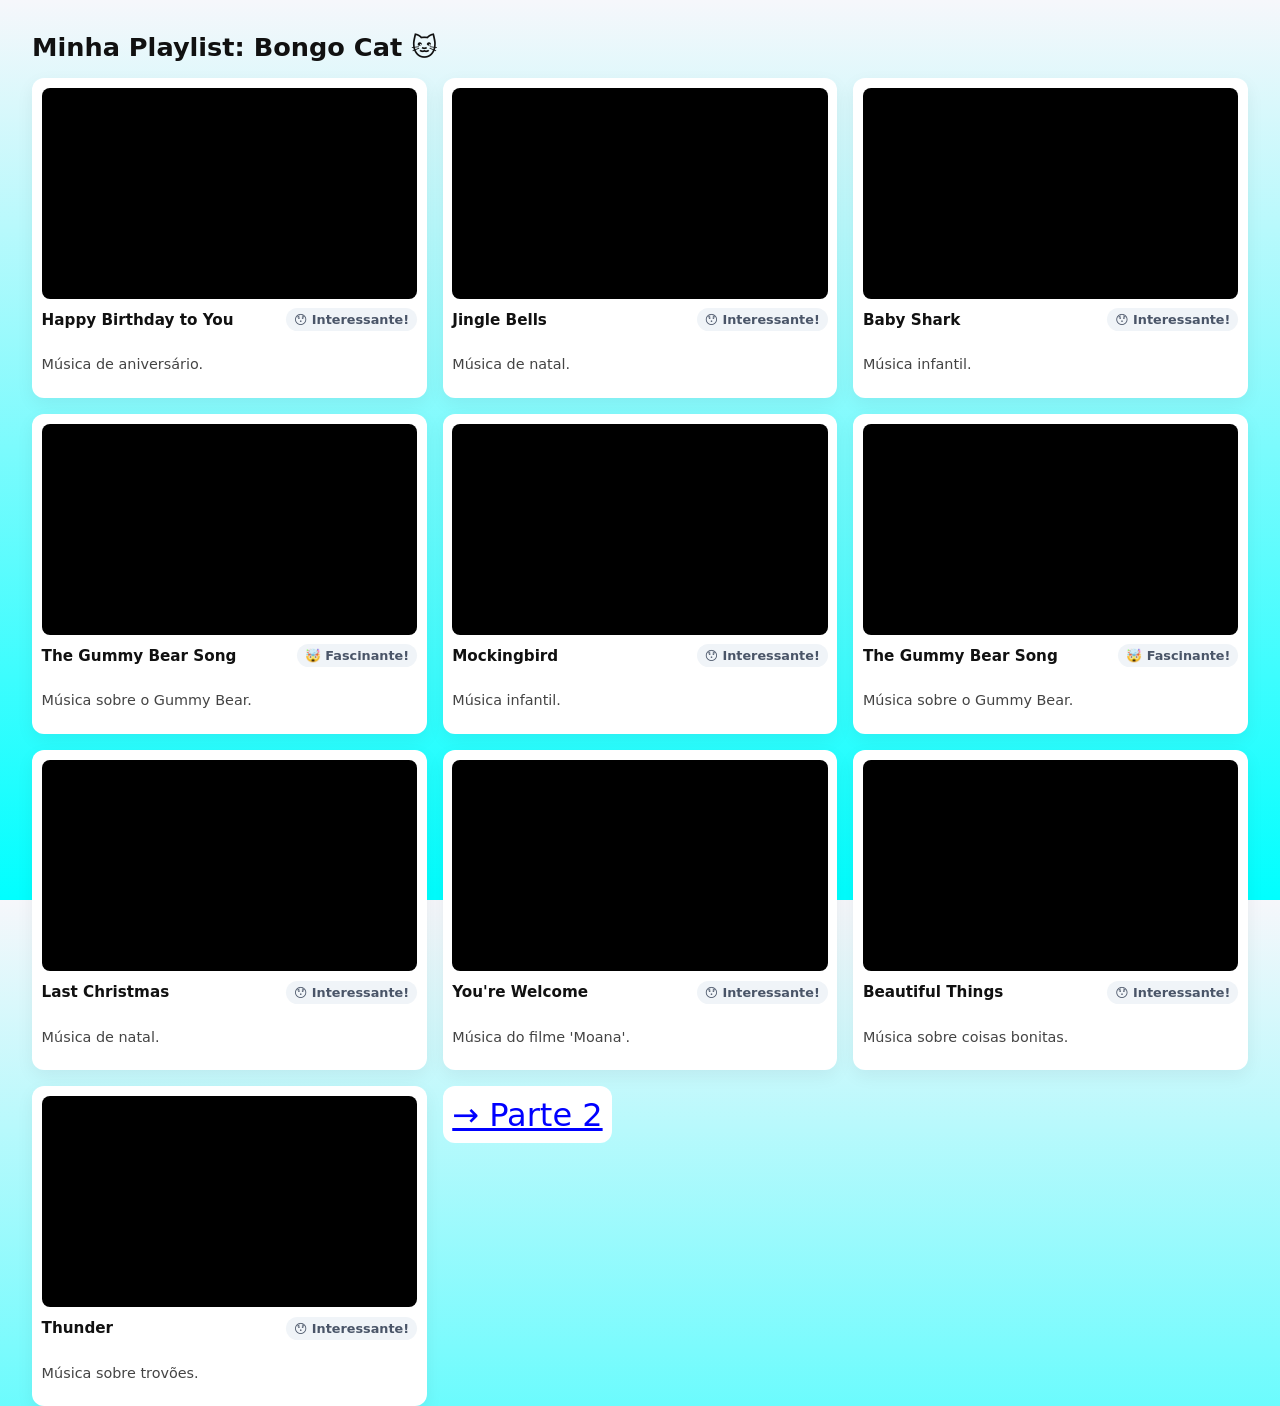
<file: index.html>
<!doctype html>
<html lang="pt-BR">
<head>
  <meta charset="utf-8" />
  <meta name="viewport" content="width=device-width,initial-scale=1" />
  <title>Galeria Bongo Cat</title>
  <link rel="stylesheet" href="style.css">
</head>
<body>
  <h1>Minha Playlist: Bongo Cat 🐱</h1>
  
  <section class="grid">
    
    <article class="card">
      <div class="video-wrap">
        <iframe width="560" height="315" src="https://www.youtube.com/embed/3_QLj6S7cdQ?si=K81g_EBjSkPAsXys" title="YouTube video player" frameborder="0" allow="accelerometer; autoplay; clipboard-write; encrypted-media; gyroscope; picture-in-picture; web-share" referrerpolicy="strict-origin-when-cross-origin" allowfullscreen></iframe>
      </div>
      <div class="meta">
        <div class="title">Happy Birthday to You</div>
        <div class="badge">😯 Interessante!</div>
      </div>
      <p class="desc">Música de aniversário.</p>
    </article>

    <article class="card">
      <div class="video-wrap">
        <iframe width="560" height="315" src="https://www.youtube.com/embed/n_8uCh1qLhU?si=LP78hvqcoKwa7xGi" title="YouTube video player" frameborder="0" allow="accelerometer; autoplay; clipboard-write; encrypted-media; gyroscope; picture-in-picture; web-share" referrerpolicy="strict-origin-when-cross-origin" allowfullscreen></iframe>
      </div>
      <div class="meta">
        <div class="title">Jingle Bells</div>
        <div class="badge">😯 Interessante!</div>
      </div>
      <p class="desc">Música de natal.</p>
    </article>

    <article class="card">
      <div class="video-wrap">
        <iframe width="560" height="315" src="https://www.youtube.com/embed/UlDzZUt_B5U?si=W259hWoe2wSOgaqy" title="YouTube video player" frameborder="0" allow="accelerometer; autoplay; clipboard-write; encrypted-media; gyroscope; picture-in-picture; web-share" referrerpolicy="strict-origin-when-cross-origin" allowfullscreen></iframe>
      </div>
      <div class="meta">
        <div class="title">Baby Shark</div>
        <div class="badge">😯 Interessante!</div>
      </div>
      <p class="desc">Música infantil.</p>
    </article>

    <article class="card">
      <div class="video-wrap">
        <iframe width="560" height="315" src="https://www.youtube.com/embed/E8snElUSSUI?si=1b9UqNxp0d5uls29" title="YouTube video player" frameborder="0" allow="accelerometer; autoplay; clipboard-write; encrypted-media; gyroscope; picture-in-picture; web-share" referrerpolicy="strict-origin-when-cross-origin" allowfullscreen></iframe>
      </div>
      <div class="meta">
        <div class="title">The Gummy Bear Song</div>
        <div class="badge">🤯 Fascinante!</div>
      </div>
      <p class="desc">Música sobre o Gummy Bear.</p>
    </article>

    <article class="card">
      <div class="video-wrap">
        <iframe width="560" height="315" src="https://www.youtube.com/embed/xH4zXiD2v08?si=xF-tiI33w1U-HP49" title="YouTube video player" frameborder="0" allow="accelerometer; autoplay; clipboard-write; encrypted-media; gyroscope; picture-in-picture; web-share" referrerpolicy="strict-origin-when-cross-origin" allowfullscreen></iframe>
      </div>
      <div class="meta">
        <div class="title">Mockingbird</div>
        <div class="badge">😯 Interessante!</div>
      </div>
      <p class="desc">Música infantil.</p>
    </article>

    <article class="card">
      <div class="video-wrap">
        <iframe width="560" height="315" src="https://www.youtube.com/embed/aTo-9Do9Q1M?si=Mf40vL-Yezetg3aP" title="YouTube video player" frameborder="0" allow="accelerometer; autoplay; clipboard-write; encrypted-media; gyroscope; picture-in-picture; web-share" referrerpolicy="strict-origin-when-cross-origin" allowfullscreen></iframe>
      </div>
      <div class="meta">
        <div class="title">The Gummy Bear Song</div>
        <div class="badge">🤯 Fascinante!</div>
      </div>
      <p class="desc">Música sobre o Gummy Bear.</p>
    </article>

    <article class="card">
      <div class="video-wrap">
        <iframe width="560" height="315" src="https://www.youtube.com/embed/3AlQeNPmsM0?si=LqGZm-sbjfyNsNKW" title="YouTube video player" frameborder="0" allow="accelerometer; autoplay; clipboard-write; encrypted-media; gyroscope; picture-in-picture; web-share" referrerpolicy="strict-origin-when-cross-origin" allowfullscreen></iframe>
      </div>
      <div class="meta">
        <div class="title">Last Christmas</div>
        <div class="badge">😯 Interessante!</div>
      </div>
      <p class="desc">Música de natal.</p>
    </article>

    <article class="card">
      <div class="video-wrap">
        <iframe width="560" height="315" src="https://www.youtube.com/embed/YmulJY20DjU?si=ONEAv15iyRdfqB-3" title="YouTube video player" frameborder="0" allow="accelerometer; autoplay; clipboard-write; encrypted-media; gyroscope; picture-in-picture; web-share" referrerpolicy="strict-origin-when-cross-origin" allowfullscreen></iframe>
      </div>
      <div class="meta">
        <div class="title">You're Welcome</div>
        <div class="badge">😯 Interessante!</div>
      </div>
      <p class="desc">Música do filme 'Moana'.</p>
    </article>

    <article class="card">
      <div class="video-wrap">
        <iframe width="560" height="315" src="https://www.youtube.com/embed/UcL6EVixLjY?si=rM6vFLLc4798yRYG" title="YouTube video player" frameborder="0" allow="accelerometer; autoplay; clipboard-write; encrypted-media; gyroscope; picture-in-picture; web-share" referrerpolicy="strict-origin-when-cross-origin" allowfullscreen></iframe>
      </div>
      <div class="meta">
        <div class="title">Beautiful Things</div>
        <div class="badge">😯 Interessante!</div>
      </div>
      <p class="desc">Música sobre coisas bonitas.</p>
    </article>

    <article class="card">
      <div class="video-wrap">
        <iframe width="560" height="315" src="https://www.youtube.com/embed/US7J7LV8Bgs?si=Z40z0yRLvzyjU8Ci" title="YouTube video player" frameborder="0" allow="accelerometer; autoplay; clipboard-write; encrypted-media; gyroscope; picture-in-picture; web-share" referrerpolicy="strict-origin-when-cross-origin" allowfullscreen></iframe>
      </div>
      <div class="meta">
        <div class="title">Thunder</div>
        <div class="badge">😯 Interessante!</div>
      </div>
      <p class="desc">Música sobre trovões.</p>
    </article>
    <a href="galeria2.html">
      <div class="link">
        → Parte 2
      </div>
    </a>

  </section>
</body>
</html>
</file>
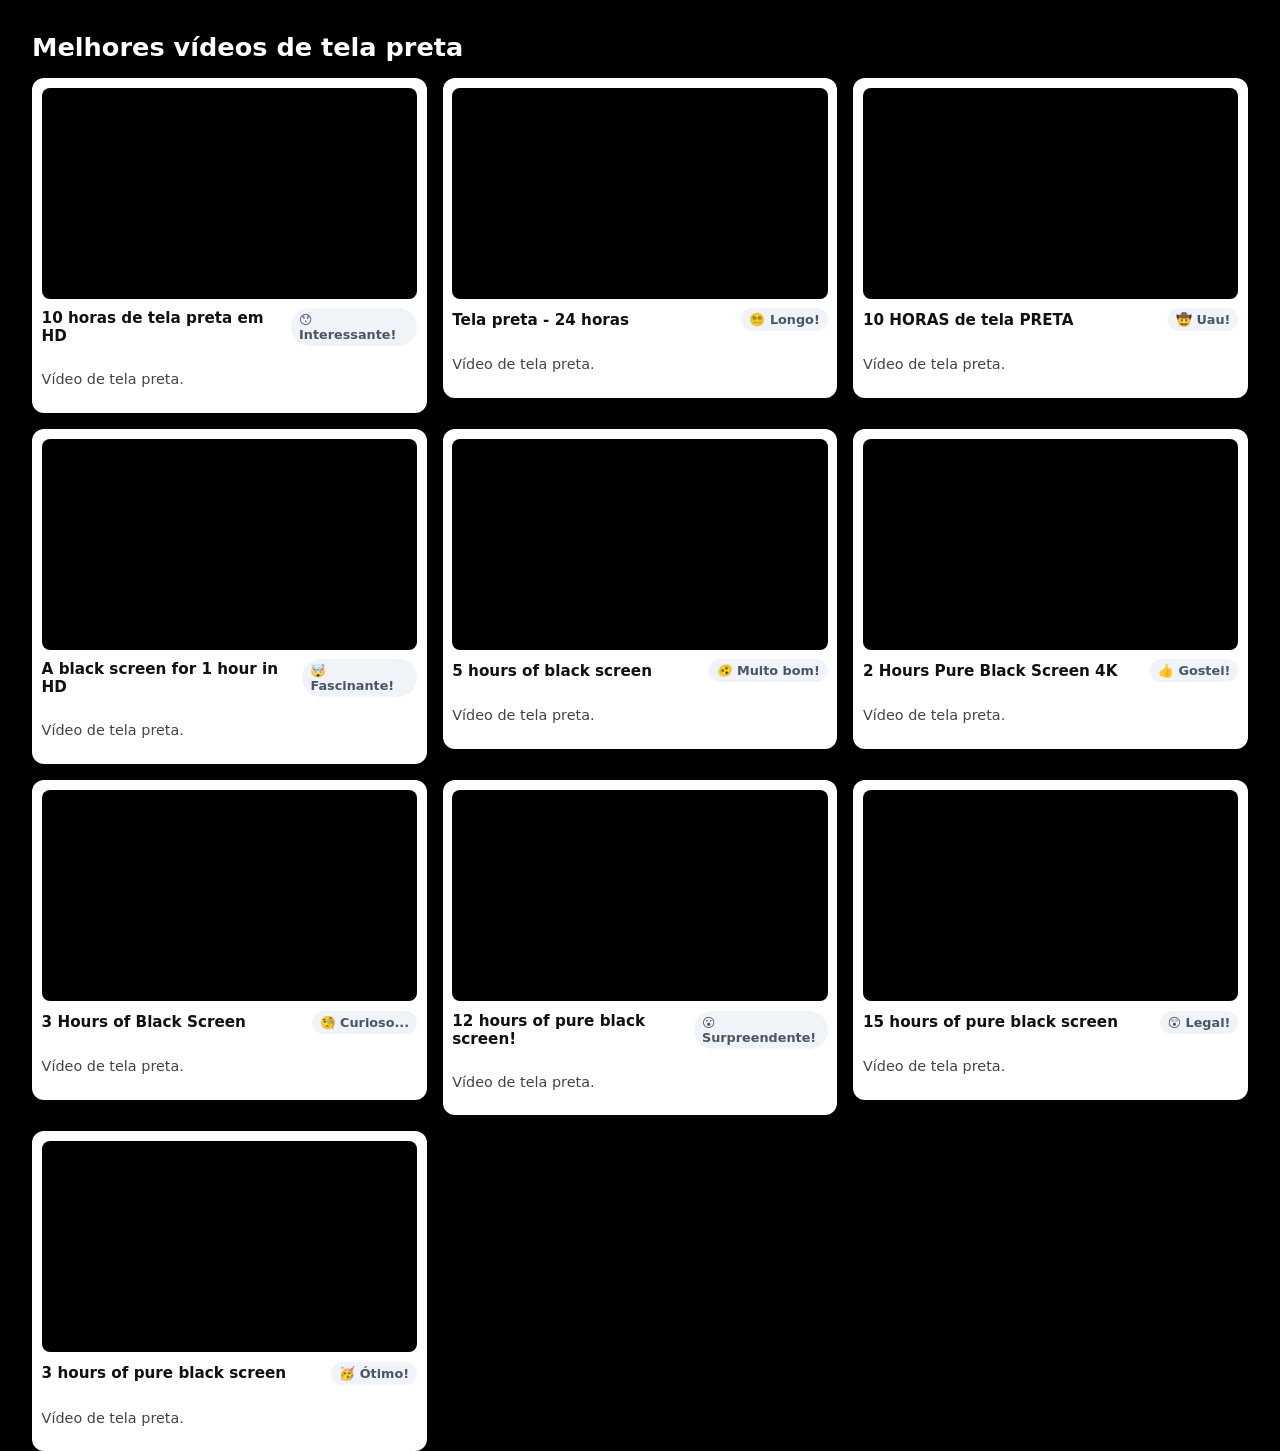
<file: galeria2.html>
<!doctype html>
<html lang="pt-BR">
<head>
  <meta charset="utf-8" />
  <meta name="viewport" content="width=device-width,initial-scale=1" />
  <title>Galeria Telas Pretas</title>
  <link rel="stylesheet" href="galeria2.css">
</head>
<body>
  <h1>Melhores vídeos de tela preta</h1>
  
  <section class="grid">
    
    <article class="card">
      <div class="video-wrap">
        <iframe width="560" height="315" src="https://www.youtube.com/embed/RpC7sv8_LIg?si=3Q50__uI9nfLzZuQ" title="YouTube video player" frameborder="0" allow="accelerometer; autoplay; clipboard-write; encrypted-media; gyroscope; picture-in-picture; web-share" referrerpolicy="strict-origin-when-cross-origin" allowfullscreen></iframe>
      </div>
      <div class="meta">
        <div class="title">10 horas de tela preta em HD</div>
        <div class="badge">😯 Interessante!</div>
      </div>
      <p class="desc">Vídeo de tela preta.</p>
    </article>

    <article class="card">
      <div class="video-wrap">
        <iframe width="560" height="315" src="https://www.youtube.com/embed/rq1-UW6LbY0?si=_wZau29UhtVRBtH9" title="YouTube video player" frameborder="0" allow="accelerometer; autoplay; clipboard-write; encrypted-media; gyroscope; picture-in-picture; web-share" referrerpolicy="strict-origin-when-cross-origin" allowfullscreen></iframe>
      </div>
      <div class="meta">
        <div class="title">Tela preta - 24 horas</div>
        <div class="badge">😵‍💫 Longo!</div>
      </div>
      <p class="desc">Vídeo de tela preta.</p>
    </article>

    <article class="card">
      <div class="video-wrap">
        <iframe width="560" height="315" src="https://www.youtube.com/embed/3s1VuMEE0bg?si=15n5-abFxj6enI4C" title="YouTube video player" frameborder="0" allow="accelerometer; autoplay; clipboard-write; encrypted-media; gyroscope; picture-in-picture; web-share" referrerpolicy="strict-origin-when-cross-origin" allowfullscreen></iframe>
      </div>
      <div class="meta">
        <div class="title">10 HORAS de tela PRETA</div>
        <div class="badge">🤠 Uau!</div>
      </div>
      <p class="desc">Vídeo de tela preta.</p>
    </article>

    <article class="card">
      <div class="video-wrap">
        <iframe width="560" height="315" src="https://www.youtube.com/embed/y-cJuCMzpdA?si=-ecpZh7wBs7YCG6X" title="YouTube video player" frameborder="0" allow="accelerometer; autoplay; clipboard-write; encrypted-media; gyroscope; picture-in-picture; web-share" referrerpolicy="strict-origin-when-cross-origin" allowfullscreen></iframe>
      </div>
      <div class="meta">
        <div class="title">A black screen for 1 hour in HD</div>
        <div class="badge">🤯 Fascinante!</div>
      </div>
      <p class="desc">Vídeo de tela preta.</p>
    </article>

    <article class="card">
      <div class="video-wrap">
       <iframe width="560" height="315" src="https://www.youtube.com/embed/ZZlmjFQxb_4?si=PSBjo2ZsPUcsn4wO" title="YouTube video player" frameborder="0" allow="accelerometer; autoplay; clipboard-write; encrypted-media; gyroscope; picture-in-picture; web-share" referrerpolicy="strict-origin-when-cross-origin" allowfullscreen></iframe>
      </div>
      <div class="meta">
        <div class="title">5 hours of black screen</div>
        <div class="badge">🫨 Muito bom!</div>
      </div>
      <p class="desc">Vídeo de tela preta.</p>
    </article>

    <article class="card">
      <div class="video-wrap">
        <iframe width="560" height="315" src="https://www.youtube.com/embed/bMNyAHQl8B4?si=EW1KdFjPgoP85ozj" title="YouTube video player" frameborder="0" allow="accelerometer; autoplay; clipboard-write; encrypted-media; gyroscope; picture-in-picture; web-share" referrerpolicy="strict-origin-when-cross-origin" allowfullscreen></iframe>
      </div>
      <div class="meta">
        <div class="title">2 Hours Pure Black Screen 4K</div>
        <div class="badge">👍 Gostei!</div>
      </div>
      <p class="desc">Vídeo de tela preta.</p>
    </article>

    <article class="card">
      <div class="video-wrap">
        <iframe width="560" height="315" src="https://www.youtube.com/embed/G_Vluk46oFc?si=SiCCMkFzlDvBg__4" title="YouTube video player" frameborder="0" allow="accelerometer; autoplay; clipboard-write; encrypted-media; gyroscope; picture-in-picture; web-share" referrerpolicy="strict-origin-when-cross-origin" allowfullscreen></iframe>
      </div>
      <div class="meta">
        <div class="title">3 Hours of Black Screen</div>
        <div class="badge">🧐 Curioso...</div>
      </div>
      <p class="desc">Vídeo de tela preta.</p>
    </article>

    <article class="card">
      <div class="video-wrap">
        <iframe width="560" height="315" src="https://www.youtube.com/embed/pCsXMMV1TV4?si=0dVoc_tbxKGUrIbA" title="YouTube video player" frameborder="0" allow="accelerometer; autoplay; clipboard-write; encrypted-media; gyroscope; picture-in-picture; web-share" referrerpolicy="strict-origin-when-cross-origin" allowfullscreen></iframe>
      </div>
      <div class="meta">
        <div class="title">12 hours of pure black screen!</div>
        <div class="badge">😮 Surpreendente!</div>
      </div>
      <p class="desc">Vídeo de tela preta.</p>
    </article>

    <article class="card">
      <div class="video-wrap">
        <iframe width="560" height="315" src="https://www.youtube.com/embed/b5pngqJSbn8?si=pYBcGdsq3nIP9Qv6" title="YouTube video player" frameborder="0" allow="accelerometer; autoplay; clipboard-write; encrypted-media; gyroscope; picture-in-picture; web-share" referrerpolicy="strict-origin-when-cross-origin" allowfullscreen></iframe>
      </div>
      <div class="meta">
        <div class="title">15 hours of pure black screen</div>
        <div class="badge">😲 Legal!</div>
      </div>
      <p class="desc">Vídeo de tela preta.</p>
    </article>

    <article class="card">
      <div class="video-wrap">
        <iframe width="560" height="315" src="https://www.youtube.com/embed/dmg36v0zYbM?si=Wk2d-7woZbufpm5D" title="YouTube video player" frameborder="0" allow="accelerometer; autoplay; clipboard-write; encrypted-media; gyroscope; picture-in-picture; web-share" referrerpolicy="strict-origin-when-cross-origin" allowfullscreen></iframe>
      </div>
      <div class="meta">
        <div class="title">3 hours of pure black screen</div>
        <div class="badge">🥳 Ótimo!</div>
      </div>
      <p class="desc">Vídeo de tela preta.</p>
    </article>

  </section>
</body>
</html>
</file>
<file: style.css>
:root{
  --gap: 1rem;
  --card-bg: #ffffff;
  --radius: 12px;
}
body{
  width: calc(100vw - 64px);
  height: calc(100vh - 64px);
  font-family: system-ui, -apple-system, sans-serif;
  background: linear-gradient(180deg,#f6f7fb,#00ffff);
  margin: 0;
  padding: 32px;
  color: #111;
}

h1{ margin: 0 0 1rem 0; font-size: 1.6rem; }

.grid{
  display: grid;
  grid-template-columns: repeat(auto-fit, minmax(300px, 1fr));
  gap: var(--gap);
  align-items: start;
}

.card{
  background: var(--card-bg);
  border-radius: var(--radius);
  padding: 0.6rem;
  box-shadow: 0 6px 18px rgba(15,20,30,0.06);
  transition: transform .18s ease;
  display: flex;
  flex-direction: column;
  gap: .6rem;
}
.card:hover{
  transform: translateY(-6px);
  box-shadow: 0 12px 30px rgba(15,20,30,0.12);
}

.video-wrap{
  position: relative;
  width: 100%;
  padding-top: 56.25%; /* Mantém proporção 16:9 */
  border-radius: calc(var(--radius) - 4px);
  overflow: hidden;
  background: #000;
}
/* O CSS abaixo garante que o iframe colado ocupe todo o espaço */
.video-wrap iframe{
  position: absolute;
  inset: 0;
  width: 100%;
  height: 100%;
  border: 0;
}

.meta{
  display:flex;
  justify-content: space-between;
  align-items: center;
  gap: .5rem;
  font-size: .95rem;
}
.title{ font-weight: 600; }

.desc{
  font-size: .9rem;
  color: #444;
  line-height: 1.3;
}

.badge{
  background: #f0f4f8;
  padding: .25rem .5rem;
  border-radius: 999px;
  font-size: 0.8rem;
  font-weight: 600;
  color: #4a5568;
}

.link {
  width: fit-content;
  background: var(--card-bg);
  border-radius: var(--radius);
  padding: 0.6rem;
}

a{
  color: #0000ff;
  font-size:32px
}
</file>
<file: galeria2.css>
:root{
  --gap: 1rem;
  --card-bg: #ffffff;
  --radius: 12px;
}
body{
  width: calc(100vw - 64px);
  height: calc(100vh - 64px);
  font-family: system-ui, -apple-system, sans-serif;
  background: black;
  margin: 0;
  padding: 32px;
  color: #111;
}

h1{ margin: 0 0 1rem 0; font-size: 1.6rem; color: white;}

.grid{
  display: grid;
  grid-template-columns: repeat(auto-fit, minmax(300px, 1fr));
  gap: var(--gap);
  align-items: start;
}

.card{
  background: var(--card-bg);
  border-radius: var(--radius);
  padding: 0.6rem;
  box-shadow: 0 6px 18px rgba(15,20,30,0.06);
  transition: transform .18s ease;
  display: flex;
  flex-direction: column;
  gap: .6rem;
}
.card:hover{
  transform: translateY(-6px);
  box-shadow: 0 12px 30px rgba(15,20,30,0.12);
}

.video-wrap{
  position: relative;
  width: 100%;
  padding-top: 56.25%; /* Mantém proporção 16:9 */
  border-radius: calc(var(--radius) - 4px);
  overflow: hidden;
  background: #000;
}
/* O CSS abaixo garante que o iframe colado ocupe todo o espaço */
.video-wrap iframe{
  position: absolute;
  inset: 0;
  width: 100%;
  height: 100%;
  border: 0;
}

.meta{
  display:flex;
  justify-content: space-between;
  align-items: center;
  gap: .5rem;
  font-size: .95rem;
}
.title{ font-weight: 600; }

.desc{
  font-size: .9rem;
  color: #444;
  line-height: 1.3;
}

.badge{
  background: #f0f4f8;
  padding: .25rem .5rem;
  border-radius: 999px;
  font-size: 0.8rem;
  font-weight: 600;
  color: #4a5568;
}
</file>
